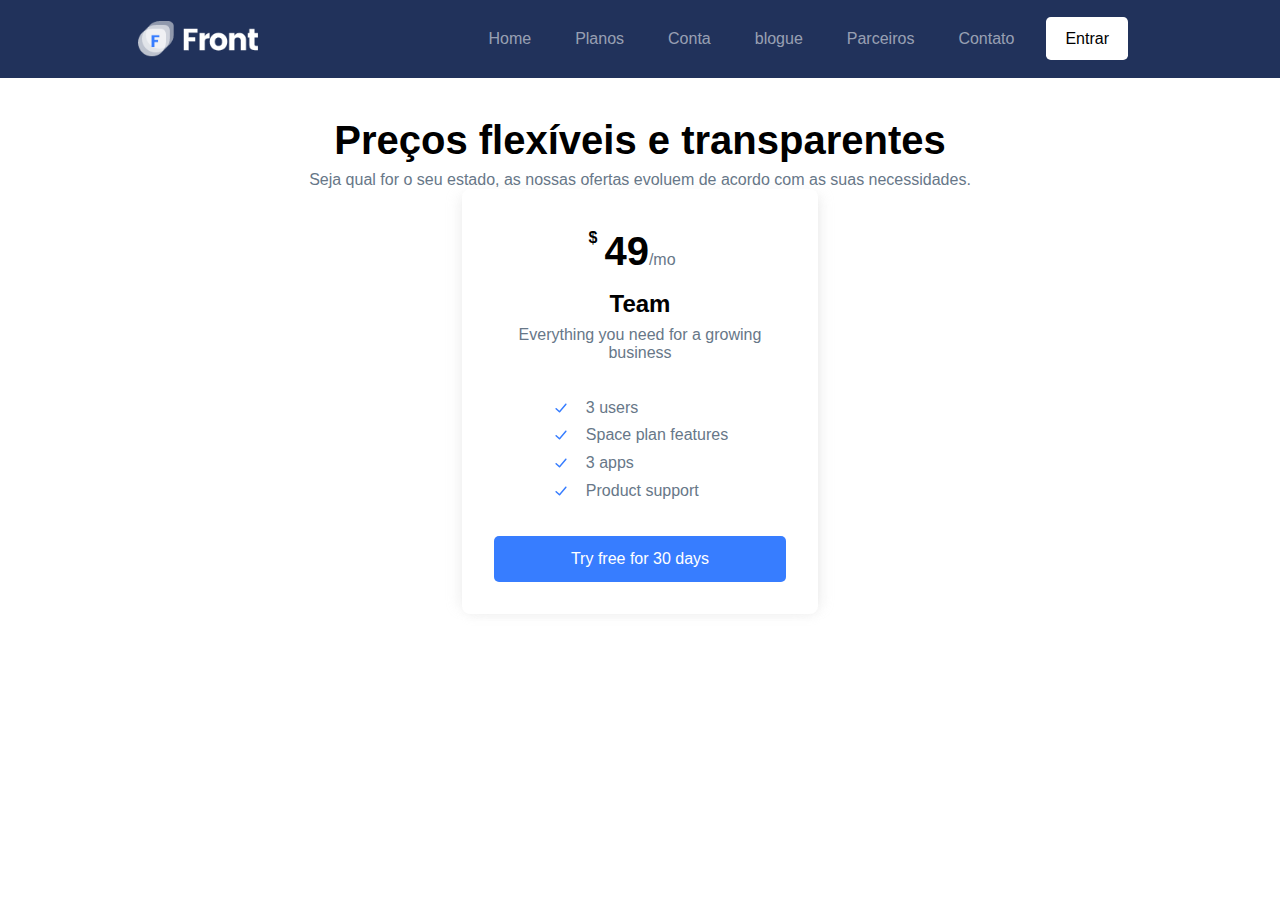
<file: index.html>
<!DOCTYPE html>
<html lang="en">

<head>
    <meta charset="UTF-8">
    <meta http-equiv="X-UA-Compatible" content="IE=edge">
    <meta name="viewport" content="width=device-width, initial-scale=1.0">
    <link href="css/global.css" rel="stylesheet" type="text/css" />
    <link href="css/cabecalho.css" rel="stylesheet" type="text/css" />

    <title>Document</title>
</head>

<body>
    <header class="menu">
        <img class="img-logo" src="img/logo.png" width="120px" height="36.38px">
        <nav>
            <ul class="lista-menu">
                <li>
                    <a href="#">Home</a>
                </li>
                <li>
                    <a href="#">Planos</a>
                </li>
                <li>
                    <a href="#">Conta</a>
                </li>
                <li>
                    <a href="#">blogue</a>
                </li>
                <li>
                    <a href="#">Parceiros</a>
                </li>
                <li>
                    <a href="#">Contato</a>
                </li>
                <li>
                    <a class="button-menu" href="#">Entrar</a>
                </li>
            </ul>
        </nav>
    </header>

    <main class="container">
        <div class="textos">
            <div class="titulo">
                <h1>Preços flexíveis e transparentes</h1>
            </div>
            <div class="subtitulo">
                <p>Seja qual for o seu estado, as nossas ofertas evoluem de acordo com as suas necessidades.</p>
            </div>
        </div>

        <div class="cards">
            <div class="card">
                <div class="card-titulo">
                    <h1><span class="cifrao">$</span>49</h1>
                    <p class="periodo">/mo</p>
                </div>
                <h2 class="card-subtitulo">Team</h2>
                <p>Everything you need for a growing business</p>
                <ul class="card-info">
                    <li class="li-card-info">
                        <img
                            src="data:image/svg+xml,%3csvg width='18' height='18' viewBox='0 0 18 18' fill='none' xmlns='http://www.w3.org/2000/svg'%3e%3cpath d='M13.3035 4.76425C13.5718 4.44865 14.0451 4.41027 14.3607 4.67853C14.6763 4.9468 14.7147 5.42012 14.4464 5.73572L8.07144 13.2357C7.79896 13.5563 7.31616 13.5901 7.00171 13.3105L3.62671 10.3105C3.31713 10.0354 3.28924 9.5613 3.56443 9.25172C3.83962 8.94213 4.31367 8.91424 4.62326 9.18943L7.42515 11.68L13.3035 4.76425Z' fill='%23377dff'/%3e%3c/svg%3e"></img>
                        <p>3 users</p>
                    </li>
                    <li>
                        <img
                            src="data:image/svg+xml,%3csvg width='18' height='18' viewBox='0 0 18 18' fill='none' xmlns='http://www.w3.org/2000/svg'%3e%3cpath d='M13.3035 4.76425C13.5718 4.44865 14.0451 4.41027 14.3607 4.67853C14.6763 4.9468 14.7147 5.42012 14.4464 5.73572L8.07144 13.2357C7.79896 13.5563 7.31616 13.5901 7.00171 13.3105L3.62671 10.3105C3.31713 10.0354 3.28924 9.5613 3.56443 9.25172C3.83962 8.94213 4.31367 8.91424 4.62326 9.18943L7.42515 11.68L13.3035 4.76425Z' fill='%23377dff'/%3e%3c/svg%3e"></img>
                        <p>Space plan features</p>
                    </li>
                    <li>
                        <img
                            src="data:image/svg+xml,%3csvg width='18' height='18' viewBox='0 0 18 18' fill='none' xmlns='http://www.w3.org/2000/svg'%3e%3cpath d='M13.3035 4.76425C13.5718 4.44865 14.0451 4.41027 14.3607 4.67853C14.6763 4.9468 14.7147 5.42012 14.4464 5.73572L8.07144 13.2357C7.79896 13.5563 7.31616 13.5901 7.00171 13.3105L3.62671 10.3105C3.31713 10.0354 3.28924 9.5613 3.56443 9.25172C3.83962 8.94213 4.31367 8.91424 4.62326 9.18943L7.42515 11.68L13.3035 4.76425Z' fill='%23377dff'/%3e%3c/svg%3e"></img>
                        <p>3 apps</p>
                    </li>
                    <li>
                        <img
                            src="data:image/svg+xml,%3csvg width='18' height='18' viewBox='0 0 18 18' fill='none' xmlns='http://www.w3.org/2000/svg'%3e%3cpath d='M13.3035 4.76425C13.5718 4.44865 14.0451 4.41027 14.3607 4.67853C14.6763 4.9468 14.7147 5.42012 14.4464 5.73572L8.07144 13.2357C7.79896 13.5563 7.31616 13.5901 7.00171 13.3105L3.62671 10.3105C3.31713 10.0354 3.28924 9.5613 3.56443 9.25172C3.83962 8.94213 4.31367 8.91424 4.62326 9.18943L7.42515 11.68L13.3035 4.76425Z' fill='%23377dff'/%3e%3c/svg%3e"></img>
                        <p>Product support</p>
                    </li>
                </ul>
                <a class="btn-plano" href="#">Try free for 30 days</a>
            </div>
        </div>
    </main>
</body>

</html>
</file>
<file: css/global.css>
:root{
    --Azul-do-fundo-menu:#21325b;
    --Background:#fff ;
    --Cor-titulos:#1e2022;
    --Cor-subtitulos:#677788;
    --Cor-botão-compra:#377dff;
    --Cor-links-menu:rgba(255,255,255,.55);
    --font-family: Inter,sans-serif;
    --font-size: 1rem;
    --h1: 2.5rem
}

*{
    margin: 0;
    padding: 0;
    box-sizing: border-box;
    font-family: var(--font-family);

}


/*-----------------------------------MENU-----------------------------------*/

/*-----------------------------------Container-----------------------------------*/
.container{
    margin: 2rem;
    display: flex;

    flex-direction: column;
    justify-content: center;
    align-items: center;
}
    
/*-----------------------Textos-----------------------*/

h1{
    font-size: var(--h1);
    text-align: center!important;
    font-family: var(--font-family);
    margin: 0.5rem 0;
}

p{
    font-size: var(--font-size);
    text-align: center!important;
    font-family: var(--font-family);
    color: var(--Cor-subtitulos);
}


/*-----------------------Cards-----------------------*/
.cards{
    display: flex;
    justify-content: space-evenly;
}
.card{
    width: 22.3rem;
    padding: 2rem;
    border-radius: 8px;
    display: flex;
    justify-content: center;
    align-items: center;
    flex-direction: column;
    box-shadow: -10px 0px 13px -7px rgba(206,206,206,0.25), 10px 0px 13px -7px rgba(206,206,206,0.25), 1px 4px 10px -2px rgba(206,206,206,0.25);
}

.card-titulo{
    display: flex;
    justify-content:flex-start;
    align-items: baseline;
    flex-direction: row;
}
.cifrao{
    position: absolute;
    margin-left: -1rem;
    font-size: 1rem;
}

.card-subtitulo{
    margin: 0.5rem 0;
}


.card-info{
    display: flex;
    flex-direction: column;
    justify-content: center;
    align-items: flex-start;
    margin: 2rem 0;
}

.card-info  li {
    display: flex;
    flex-direction: row;
    list-style: none;
    justify-content: space-between;
    padding: 0.3rem 0;
}

.card-info  li p {
    margin-left: 1rem;
}

.btn-plano{
    text-decoration: none;
    display: inline-block;
    font-weight: 400;
    line-height: 1.5;
    color: var(--Background);
    background-color: #377dff;
    text-align: center;
    vertical-align: middle;
    border: 0.0625rem solid transparent;
    padding: 0.6125rem 1rem;
    font-size: 1rem;
    border-radius: 0.3125rem;
    transition: all .2s ease-in-out;
    width: 100%;
}
</file>
<file: css/cabecalho.css>
.menu{
  background-color: var(--Azul-do-fundo-menu);
  display: flex;
  align-items: center;
  padding: 1.3rem 9.5rem;
  justify-content: space-between;
}
nav{
  display: flex;
  align-items: center;
  margin-left: -11rem;
}
.lista-menu{
  display: flex;
  justify-content: flex-end;
  list-style: none;
  width: 40rem;
}
.lista-menu li{
  padding-left: 1.25rem;
}
li a{
  font-family: var(--font-family);
  font-size: var(--font-size);
  text-decoration: none;
  color: var(--Cor-links-menu);
  padding: 16px 12px;
}

li a:hover{
  color: var(--Background);
}

.button-menu{
  background-color: white;
  text-align: center;
  cursor: pointer;
  border: 3px solid transparent;
  padding: 0.6rem 1rem;
  border-radius: 0.3rem; 
  font-family: var(--font-family);
  user-select: none;
  color: #000;
  font-weight: 500;
}

.button-menu a{
  text-decoration: none;
}


.img-logo{
  margin-left: -0.9rem;
}
</file>
